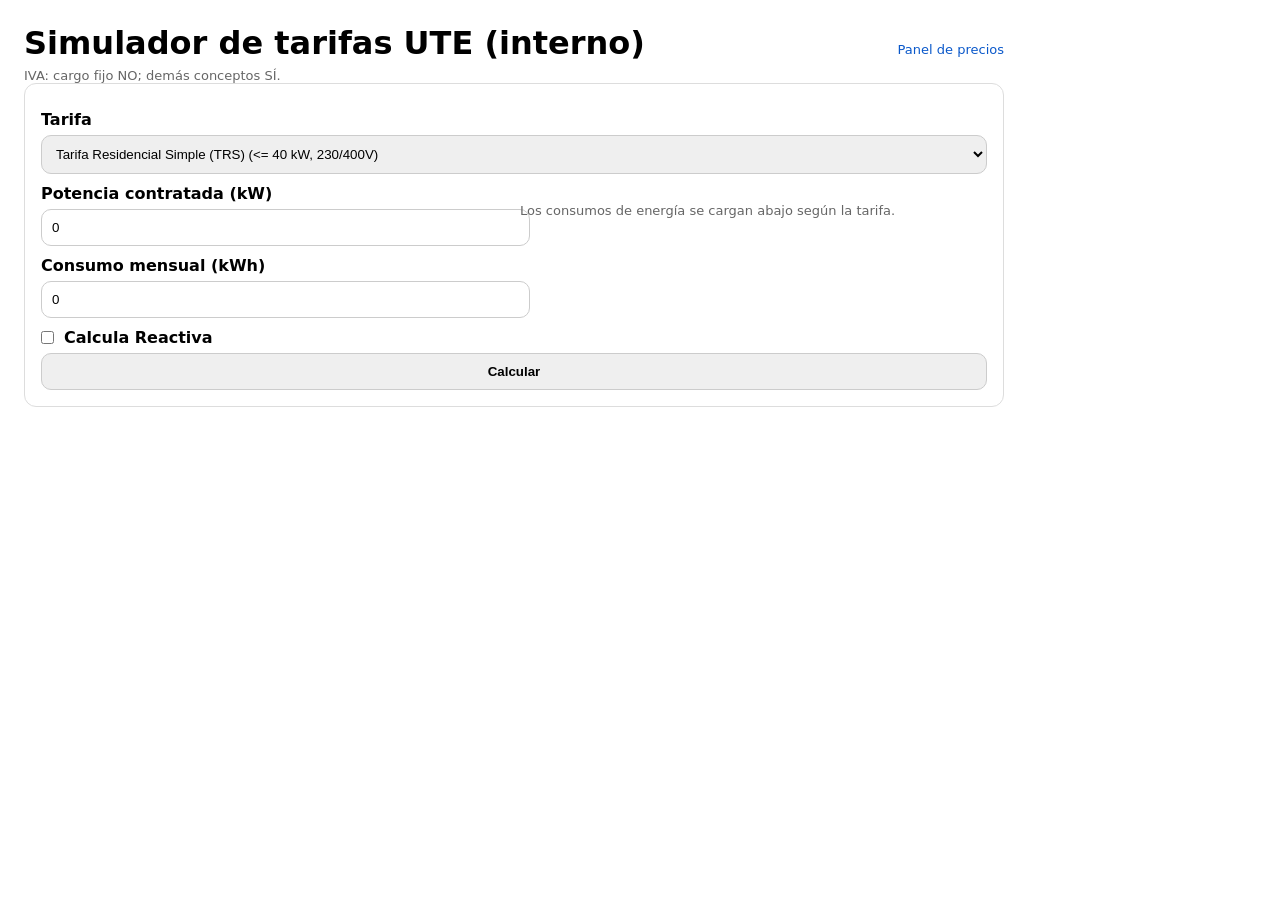
<file: index.html>
<!doctype html>
<html lang="es">
<head>
  <meta charset="utf-8" />
  <meta name="viewport" content="width=device-width,initial-scale=1" />
  <title>Simulador UTE (interno)</title>
  <style>
    body { font-family: system-ui, Arial; margin: 24px; max-width: 980px; }
    .card { border: 1px solid #ddd; border-radius: 12px; padding: 16px; margin-bottom: 16px; }
    label { display:block; margin-top: 10px; font-weight: 600; }
    input, select, button { width: 100%; padding: 10px; margin-top: 6px; border-radius: 10px; border: 1px solid #ccc; }
    button { cursor: pointer; font-weight: 700; }
    table { width: 100%; border-collapse: collapse; margin-top: 10px; }
    td, th { border-bottom: 1px solid #eee; padding: 8px; text-align: left; vertical-align: top; }
    .right { text-align: right; }
    .total { font-size: 20px; font-weight: 800; }
    .muted { color:#666; font-size: 13px; }
    .row { display: grid; grid-template-columns: 1fr 1fr; gap: 12px; }
    @media (max-width: 700px){ .row{ grid-template-columns: 1fr; } }

    .section-row td { border-bottom: none; padding-top: 14px; padding-bottom: 6px; font-weight: 800; text-transform: uppercase; }
    .grand-total { margin-top: 14px; display:flex; justify-content: space-between; align-items: baseline; font-weight: 900; font-size: 18px; padding-top: 12px; border-top: 2px solid #111; }

    .topbar { display:flex; justify-content: space-between; align-items: baseline; gap: 12px; }
    .topbar a { font-size: 13px; color:#0a58ca; text-decoration: none; }
    .topbar a:hover { text-decoration: underline; }

    .warn { margin-top: 10px; padding: 10px; border-radius: 10px; border: 1px solid #ffe1a6; background: #fff7e6; color: #5a3b00; font-size: 13px; display:none; }

    .inline { display:flex; align-items:center; gap:10px; margin-top: 10px; }
    .inline input[type="checkbox"] { width:auto; margin:0; }
  </style>
</head>
<body>
  <div class="topbar">
    <div>
      <h1 style="margin:0;">Simulador de tarifas UTE (interno)</h1>
      <p class="muted" style="margin:6px 0 0 0;">
        IVA: cargo fijo NO; demás conceptos SÍ.
      </p>
    </div>
    <div>
      <a href="./admin.html">Panel de precios</a>
    </div>
  </div>

  <div class="card">
    <label>Tarifa</label>
    <select id="tarifaSelect"></select>

    <div class="row">
      <div>
        <label>Potencia contratada (kW)</label>
        <input id="kwInput" type="number" min="0" step="0.01" value="0" />
      </div>
      <div>
        <label>&nbsp;</label>
        <div class="muted">Los consumos de energía se cargan abajo según la tarifa.</div>
      </div>
    </div>

    <div id="energyInputs"></div>

    <div class="warn" id="warnBox"></div>

    <button id="calcBtn">Calcular</button>
  </div>

  <div class="card" id="resultCard" style="display:none;">
    <div class="total">Resultado mensual</div>

    <table>
      <thead>
        <tr>
          <th>Concepto</th>
          <th class="right">Importe</th>
        </tr>
      </thead>
      <tbody id="detalleBody"></tbody>
    </table>

    <div class="grand-total">
      <div>TOTAL</div>
      <div id="totalOut"></div>
    </div>

    <div class="muted" id="notaTarifa" style="margin-top:10px;"></div>
  </div>

  <script src="app.js"></script>
</body>
</html>
</file>
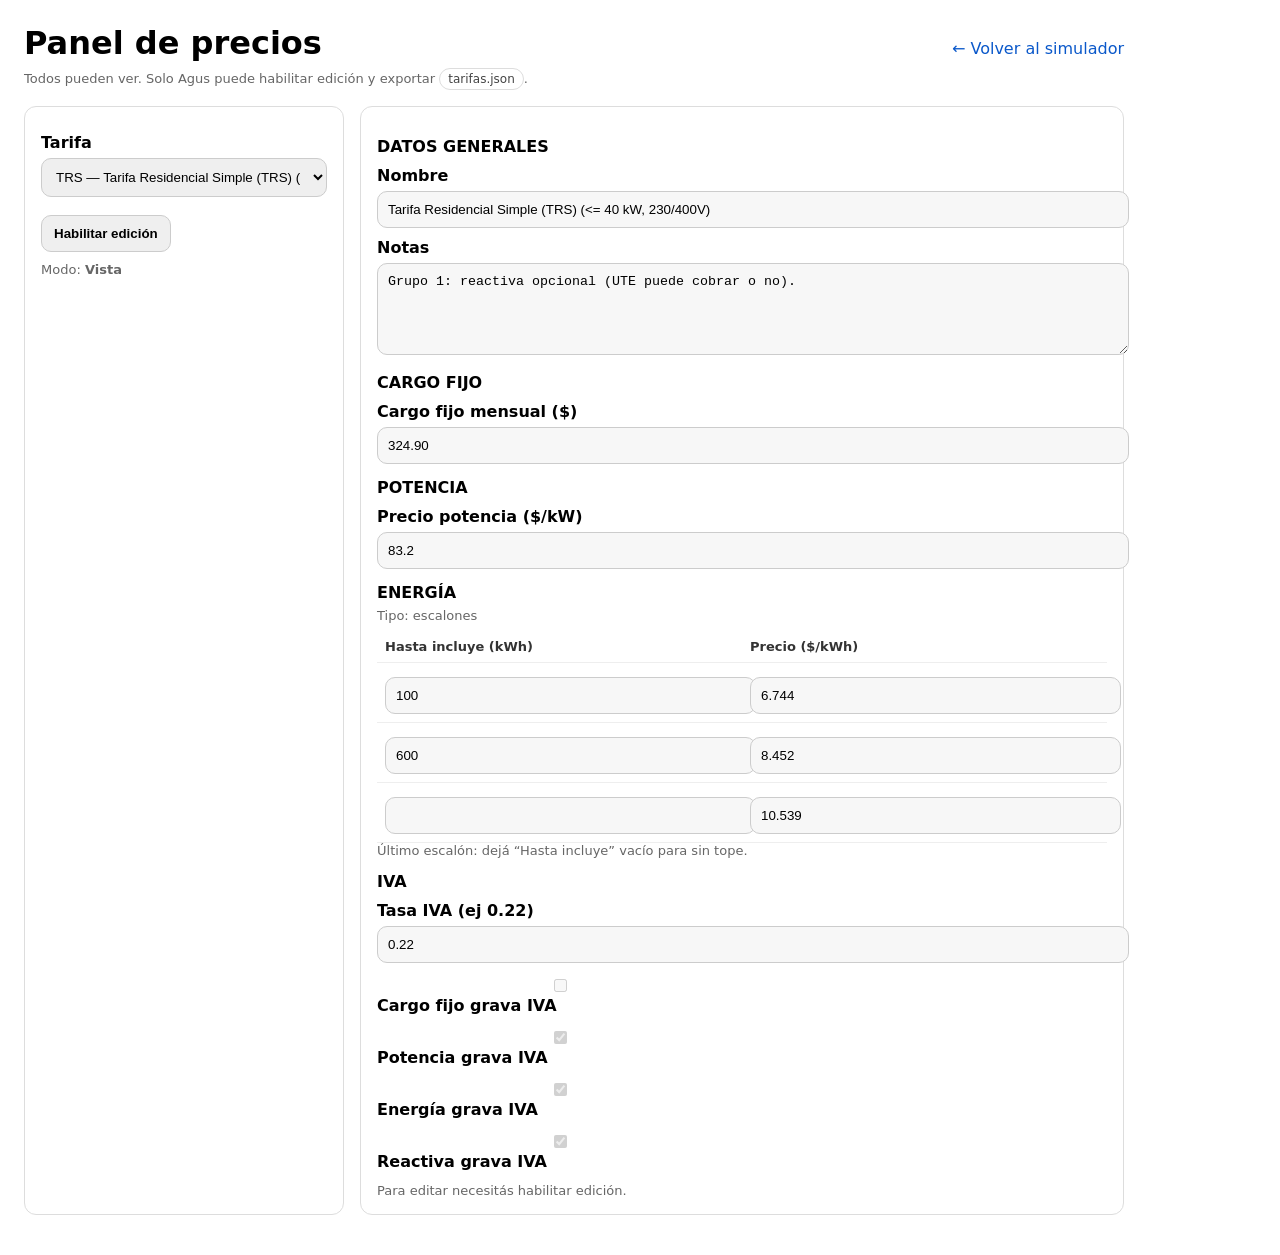
<file: admin.html>
<!doctype html>
<html lang="es">
<head>
  <meta charset="utf-8" />
  <meta name="viewport" content="width=device-width,initial-scale=1" />
  <title>Panel de precios (interno)</title>
  <style>
    body { font-family: system-ui, Arial; margin: 24px; max-width: 1100px; }
    .topbar { display:flex; justify-content: space-between; align-items: baseline; gap: 12px; margin-bottom: 16px; }
    a { color:#0a58ca; text-decoration: none; }
    a:hover { text-decoration: underline; }

    .card { border: 1px solid #ddd; border-radius: 12px; padding: 16px; margin-bottom: 16px; }
    .row { display:grid; grid-template-columns: 320px 1fr; gap: 16px; }
    @media (max-width: 900px){ .row{ grid-template-columns: 1fr; } }

    select, input, textarea, button { width: 100%; padding: 10px; border-radius: 10px; border: 1px solid #ccc; margin-top: 6px; }
    textarea { min-height: 70px; resize: vertical; }
    label { display:block; font-weight: 700; margin-top: 10px; }
    button { cursor:pointer; font-weight: 800; }

    .muted { color:#666; font-size: 13px; }
    .badge { display:inline-block; padding: 3px 8px; border-radius: 999px; border: 1px solid #ddd; font-size: 12px; color:#444; }

    .sectionTitle { font-weight: 900; margin: 14px 0 6px; text-transform: uppercase; }
    .grid2 { display:grid; grid-template-columns: 1fr 1fr; gap: 12px; }
    @media (max-width: 700px){ .grid2{ grid-template-columns: 1fr; } }

    table { width: 100%; border-collapse: collapse; margin-top: 8px; }
    th, td { border-bottom: 1px solid #eee; padding: 8px; text-align: left; vertical-align: top; }
    th { font-size: 13px; color:#333; }

    .actions { display:flex; gap: 10px; flex-wrap: wrap; margin-top: 12px; }
    .actions button { width: auto; padding: 10px 12px; }

    .error { background: #fff5f5; border: 1px solid #ffd1d1; color: #7a1a1a; padding: 10px; border-radius: 10px; margin-top: 10px; }
    .ok { background: #f4fff4; border: 1px solid #cfe9cf; color: #1f5d1f; padding: 10px; border-radius: 10px; margin-top: 10px; }

    .readonly input, .readonly textarea { background: #f7f7f7; }
  </style>
</head>
<body>
  <div class="topbar">
    <div>
      <h1 style="margin:0;">Panel de precios</h1>
      <div class="muted" style="margin-top:6px;">
        Todos pueden ver. Solo Agus puede habilitar edición y exportar <span class="badge">tarifas.json</span>.
      </div>
    </div>
    <div>
      <a href="./index.html">← Volver al simulador</a>
    </div>
  </div>

  <div class="row">
    <div class="card">
      <label>Tarifa</label>
      <select id="tarifaSelect"></select>

      <div class="actions">
        <button id="btnEnableEdit">Habilitar edición</button>
        <button id="btnDisableEdit" style="display:none;">Bloquear edición</button>
      </div>

      <div class="muted" style="margin-top:10px;">
        Modo: <b id="modeLabel">Vista</b>
      </div>

      <div id="statusBox"></div>
    </div>

    <div class="card" id="formCard">
      <div class="muted">Cargando...</div>
    </div>
  </div>

  <script src="admin.js"></script>
</body>
</html>
</file>
